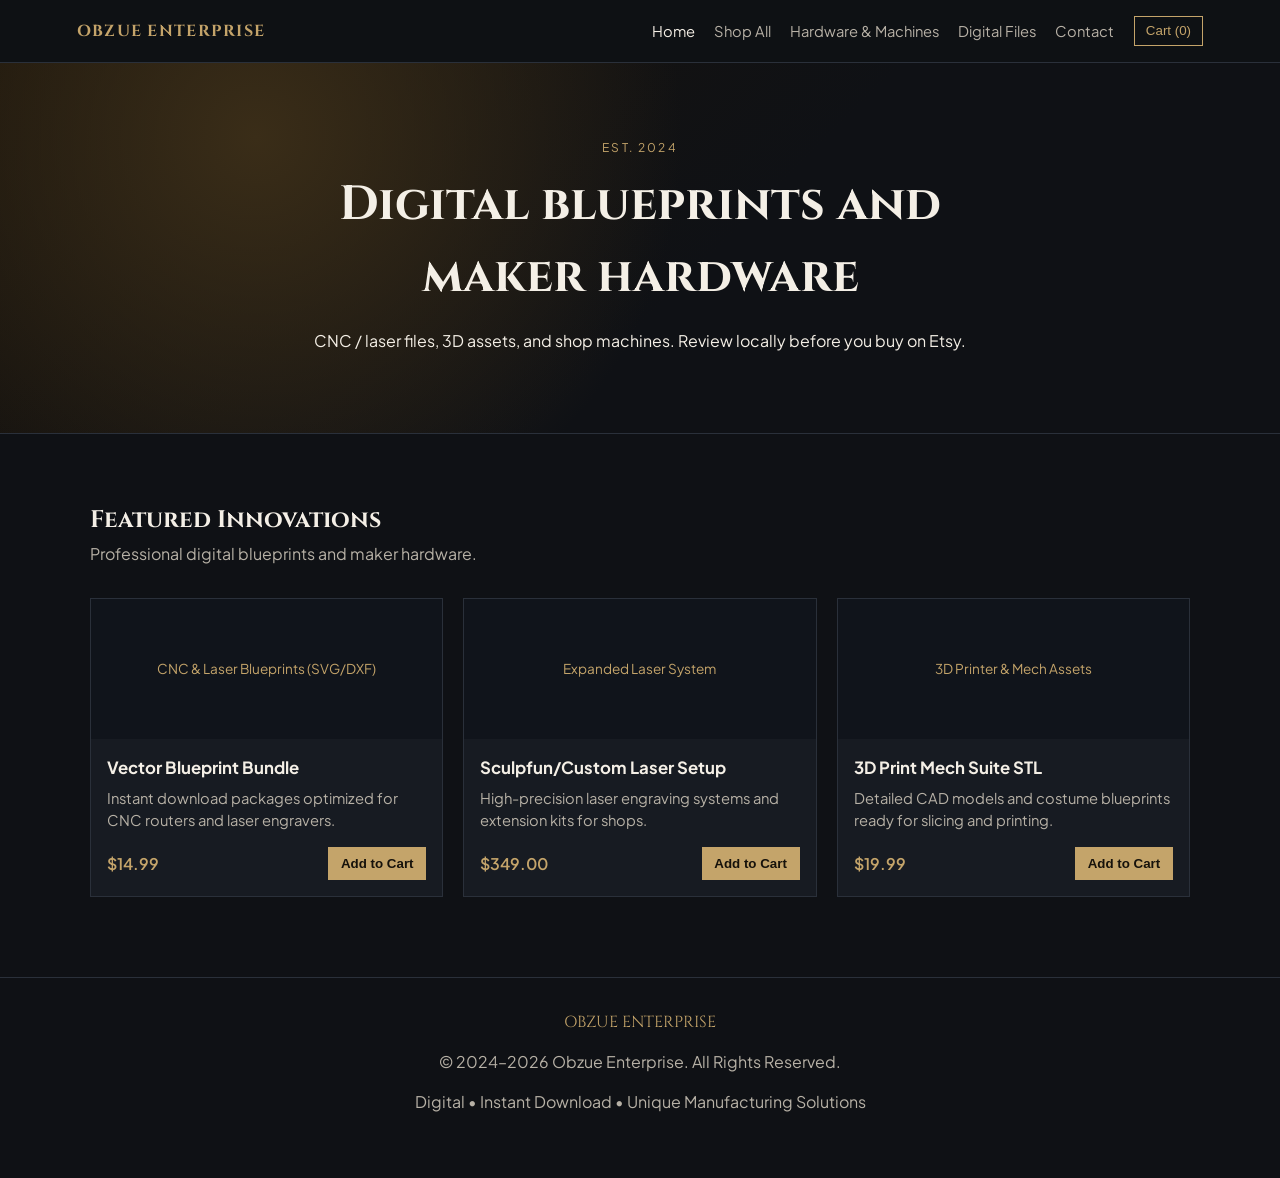
<file: index.html>
<!DOCTYPE html>
<html lang="en">
<head>
    <meta charset="UTF-8">
    <meta name="viewport" content="width=device-width, initial-scale=1.0">
    <title>Obzue Enterprise | Digital Downloads & Maker Hardware</title>
    <link href="https://fonts.googleapis.com/css2?family=Cinzel:wght@500;700&family=Plus+Jakarta+Sans:wght@300;400;600&display=swap" rel="stylesheet">
    <link rel="stylesheet" href="style.css">
</head>
<body>
    <header>
        <a href="index.html" class="nav-logo">OBZUE ENTERPRISE</a>
        <ul class="nav-menu">
            <li><a href="index.html" class="active">Home</a></li>
            <li><a href="shop.html">Shop All</a></li>
            <li><a href="hardware.html">Hardware & Machines</a></li>
            <li><a href="downloads.html">Digital Files</a></li>
            <li><a href="contact.html">Contact</a></li>
            <li><button class="cart-btn" id="cart-count" type="button">Cart (0)</button></li>
        </ul>
    </header>

    <section class="hero-banner" aria-label="Obzue Enterprise">
        <div class="hero-copy">
            <p class="eyebrow">Est. 2024</p>
            <h1>Digital blueprints and maker hardware</h1>
            <p>CNC / laser files, 3D assets, and shop machines. Review locally before you buy on Etsy.</p>
        </div>
    </section>

    <div class="container">
        <h2 class="section-title">Featured Innovations</h2>
        <p class="section-subtitle">Professional digital blueprints and maker hardware.</p>

        <div class="grid">
            <div class="card">
                <div class="card-img-placeholder">CNC &amp; Laser Blueprints (SVG/DXF)</div>
                <div class="card-content">
                    <div>
                        <h3 class="card-title">Vector Blueprint Bundle</h3>
                        <p class="card-desc">Instant download packages optimized for CNC routers and laser engravers.</p>
                    </div>
                    <div class="card-footer">
                        <span class="price">$14.99</span>
                        <button class="btn add-to-cart" type="button">Add to Cart</button>
                    </div>
                </div>
            </div>
            <div class="card">
                <div class="card-img-placeholder">Expanded Laser System</div>
                <div class="card-content">
                    <div>
                        <h3 class="card-title">Sculpfun/Custom Laser Setup</h3>
                        <p class="card-desc">High-precision laser engraving systems and extension kits for shops.</p>
                    </div>
                    <div class="card-footer">
                        <span class="price">$349.00</span>
                        <button class="btn add-to-cart" type="button">Add to Cart</button>
                    </div>
                </div>
            </div>
            <div class="card">
                <div class="card-img-placeholder">3D Printer &amp; Mech Assets</div>
                <div class="card-content">
                    <div>
                        <h3 class="card-title">3D Print Mech Suite STL</h3>
                        <p class="card-desc">Detailed CAD models and costume blueprints ready for slicing and printing.</p>
                    </div>
                    <div class="card-footer">
                        <span class="price">$19.99</span>
                        <button class="btn add-to-cart" type="button">Add to Cart</button>
                    </div>
                </div>
            </div>
        </div>
    </div>

    <footer>
        <div class="footer-brand">OBZUE ENTERPRISE</div>
        <p>&copy; 2024–2026 Obzue Enterprise. All Rights Reserved.</p>
        <p>Digital • Instant Download • Unique Manufacturing Solutions</p>
    </footer>
    <script src="script.js"></script>
</body>
</html>
</file>
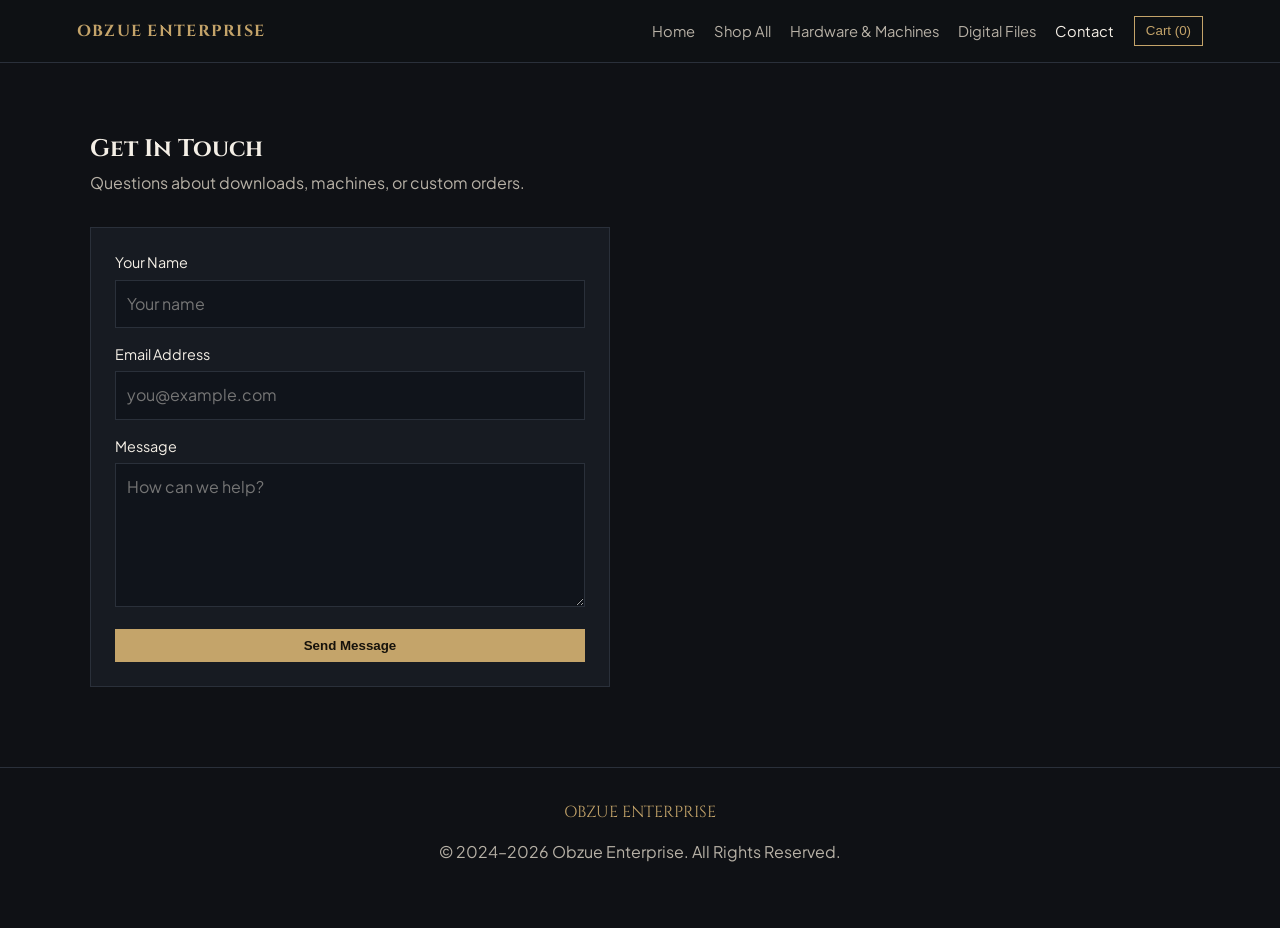
<file: contact.html>
<!DOCTYPE html>
<html lang="en">
<head>
    <meta charset="UTF-8">
    <meta name="viewport" content="width=device-width, initial-scale=1.0">
    <title>Contact Us | Obzue Enterprise</title>
    <link href="https://fonts.googleapis.com/css2?family=Cinzel:wght@500;700&family=Plus+Jakarta+Sans:wght@300;400;600&display=swap" rel="stylesheet">
    <link rel="stylesheet" href="style.css">
</head>
<body>
    <header>
        <a href="index.html" class="nav-logo">OBZUE ENTERPRISE</a>
        <ul class="nav-menu">
            <li><a href="index.html">Home</a></li>
            <li><a href="shop.html">Shop All</a></li>
            <li><a href="hardware.html">Hardware & Machines</a></li>
            <li><a href="downloads.html">Digital Files</a></li>
            <li><a href="contact.html" class="active">Contact</a></li>
            <li><button class="cart-btn" id="cart-count" type="button">Cart (0)</button></li>
        </ul>
    </header>
    <div class="container">
        <h2 class="section-title">Get In Touch</h2>
        <p class="section-subtitle">Questions about downloads, machines, or custom orders.</p>
        <div class="contact-form">
            <form id="contact-form" action="#" method="post">
                <div class="form-group">
                    <label for="name">Your Name</label>
                    <input type="text" id="name" name="name" required placeholder="Your name">
                </div>
                <div class="form-group">
                    <label for="email">Email Address</label>
                    <input type="email" id="email" name="email" required placeholder="you@example.com">
                </div>
                <div class="form-group">
                    <label for="message">Message</label>
                    <textarea id="message" name="message" rows="5" required placeholder="How can we help?"></textarea>
                </div>
                <button type="submit" class="btn" style="width: 100%;">Send Message</button>
                <p id="form-status" class="form-status" hidden></p>
            </form>
        </div>
    </div>
    <footer>
        <div class="footer-brand">OBZUE ENTERPRISE</div>
        <p>&copy; 2024–2026 Obzue Enterprise. All Rights Reserved.</p>
    </footer>
    <script src="script.js"></script>
</body>
</html>
</file>
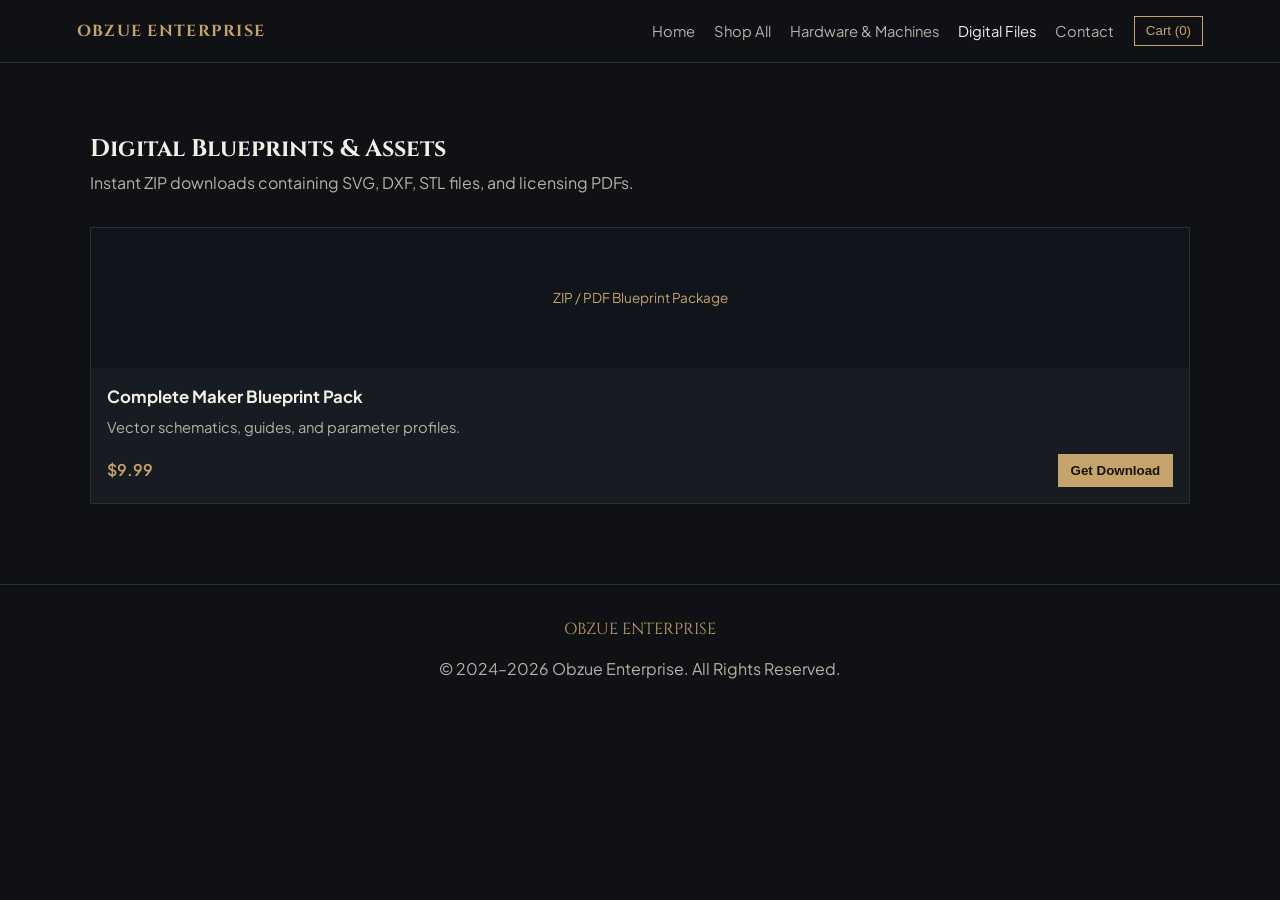
<file: downloads.html>
<!DOCTYPE html>
<html lang="en">
<head>
    <meta charset="UTF-8">
    <meta name="viewport" content="width=device-width, initial-scale=1.0">
    <title>Digital Downloads | Obzue Enterprise</title>
    <link href="https://fonts.googleapis.com/css2?family=Cinzel:wght@500;700&family=Plus+Jakarta+Sans:wght@300;400;600&display=swap" rel="stylesheet">
    <link rel="stylesheet" href="style.css">
</head>
<body>
    <header>
        <a href="index.html" class="nav-logo">OBZUE ENTERPRISE</a>
        <ul class="nav-menu">
            <li><a href="index.html">Home</a></li>
            <li><a href="shop.html">Shop All</a></li>
            <li><a href="hardware.html">Hardware & Machines</a></li>
            <li><a href="downloads.html" class="active">Digital Files</a></li>
            <li><a href="contact.html">Contact</a></li>
            <li><button class="cart-btn" id="cart-count" type="button">Cart (0)</button></li>
        </ul>
    </header>
    <div class="container">
        <h2 class="section-title">Digital Blueprints &amp; Assets</h2>
        <p class="section-subtitle">Instant ZIP downloads containing SVG, DXF, STL files, and licensing PDFs.</p>
        <div class="grid">
            <div class="card">
                <div class="card-img-placeholder">ZIP / PDF Blueprint Package</div>
                <div class="card-content">
                    <div>
                        <h3 class="card-title">Complete Maker Blueprint Pack</h3>
                        <p class="card-desc">Vector schematics, guides, and parameter profiles.</p>
                    </div>
                    <div class="card-footer">
                        <span class="price">$9.99</span>
                        <button class="btn add-to-cart" type="button">Get Download</button>
                    </div>
                </div>
            </div>
        </div>
    </div>
    <footer>
        <div class="footer-brand">OBZUE ENTERPRISE</div>
        <p>&copy; 2024–2026 Obzue Enterprise. All Rights Reserved.</p>
    </footer>
    <script src="script.js"></script>
</body>
</html>
</file>
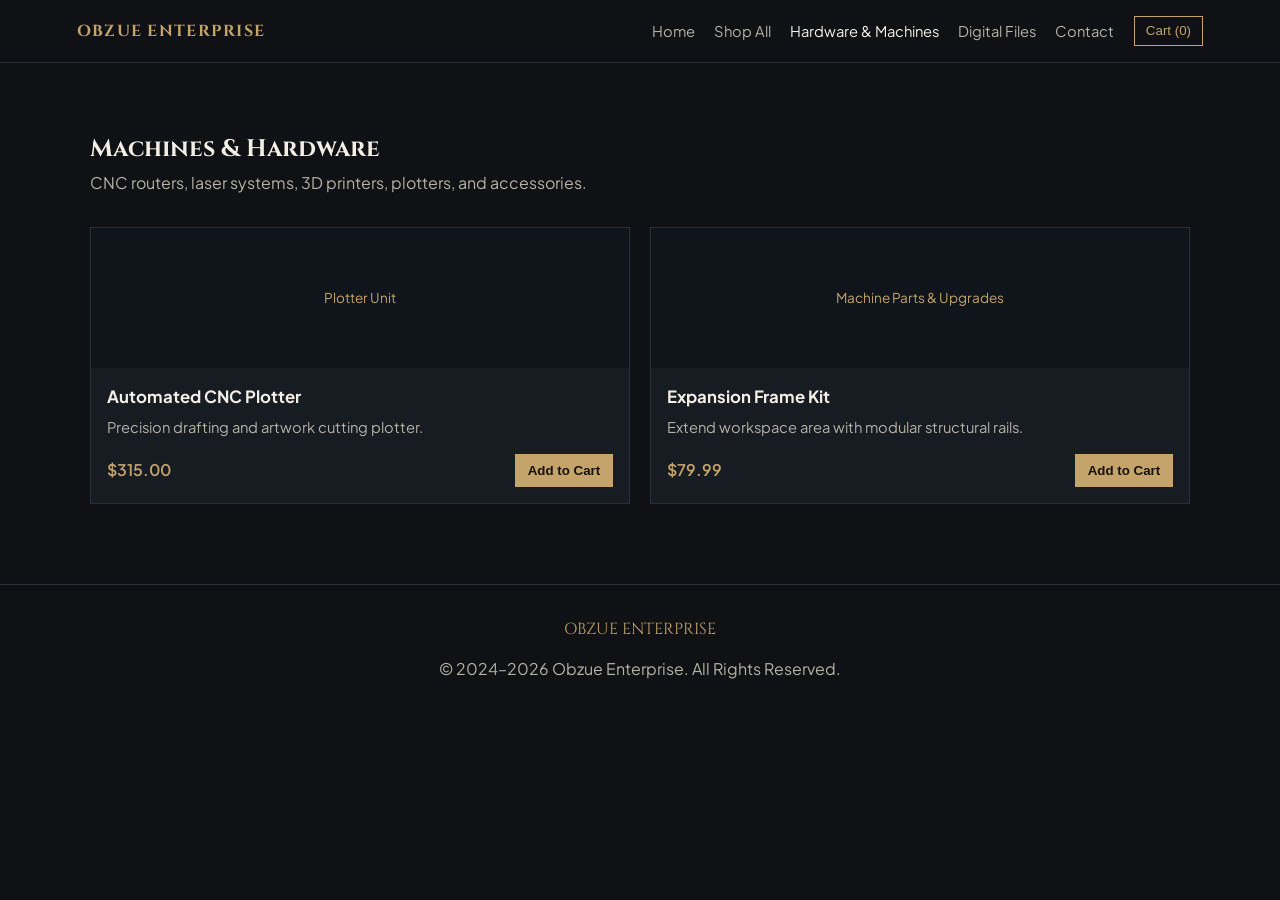
<file: hardware.html>
<!DOCTYPE html>
<html lang="en">
<head>
    <meta charset="UTF-8">
    <meta name="viewport" content="width=device-width, initial-scale=1.0">
    <title>Hardware & Machines | Obzue Enterprise</title>
    <link href="https://fonts.googleapis.com/css2?family=Cinzel:wght@500;700&family=Plus+Jakarta+Sans:wght@300;400;600&display=swap" rel="stylesheet">
    <link rel="stylesheet" href="style.css">
</head>
<body>
    <header>
        <a href="index.html" class="nav-logo">OBZUE ENTERPRISE</a>
        <ul class="nav-menu">
            <li><a href="index.html">Home</a></li>
            <li><a href="shop.html">Shop All</a></li>
            <li><a href="hardware.html" class="active">Hardware & Machines</a></li>
            <li><a href="downloads.html">Digital Files</a></li>
            <li><a href="contact.html">Contact</a></li>
            <li><button class="cart-btn" id="cart-count" type="button">Cart (0)</button></li>
        </ul>
    </header>
    <div class="container">
        <h2 class="section-title">Machines &amp; Hardware</h2>
        <p class="section-subtitle">CNC routers, laser systems, 3D printers, plotters, and accessories.</p>
        <div class="grid">
            <div class="card">
                <div class="card-img-placeholder">Plotter Unit</div>
                <div class="card-content">
                    <div>
                        <h3 class="card-title">Automated CNC Plotter</h3>
                        <p class="card-desc">Precision drafting and artwork cutting plotter.</p>
                    </div>
                    <div class="card-footer">
                        <span class="price">$315.00</span>
                        <button class="btn add-to-cart" type="button">Add to Cart</button>
                    </div>
                </div>
            </div>
            <div class="card">
                <div class="card-img-placeholder">Machine Parts &amp; Upgrades</div>
                <div class="card-content">
                    <div>
                        <h3 class="card-title">Expansion Frame Kit</h3>
                        <p class="card-desc">Extend workspace area with modular structural rails.</p>
                    </div>
                    <div class="card-footer">
                        <span class="price">$79.99</span>
                        <button class="btn add-to-cart" type="button">Add to Cart</button>
                    </div>
                </div>
            </div>
        </div>
    </div>
    <footer>
        <div class="footer-brand">OBZUE ENTERPRISE</div>
        <p>&copy; 2024–2026 Obzue Enterprise. All Rights Reserved.</p>
    </footer>
    <script src="script.js"></script>
</body>
</html>
</file>
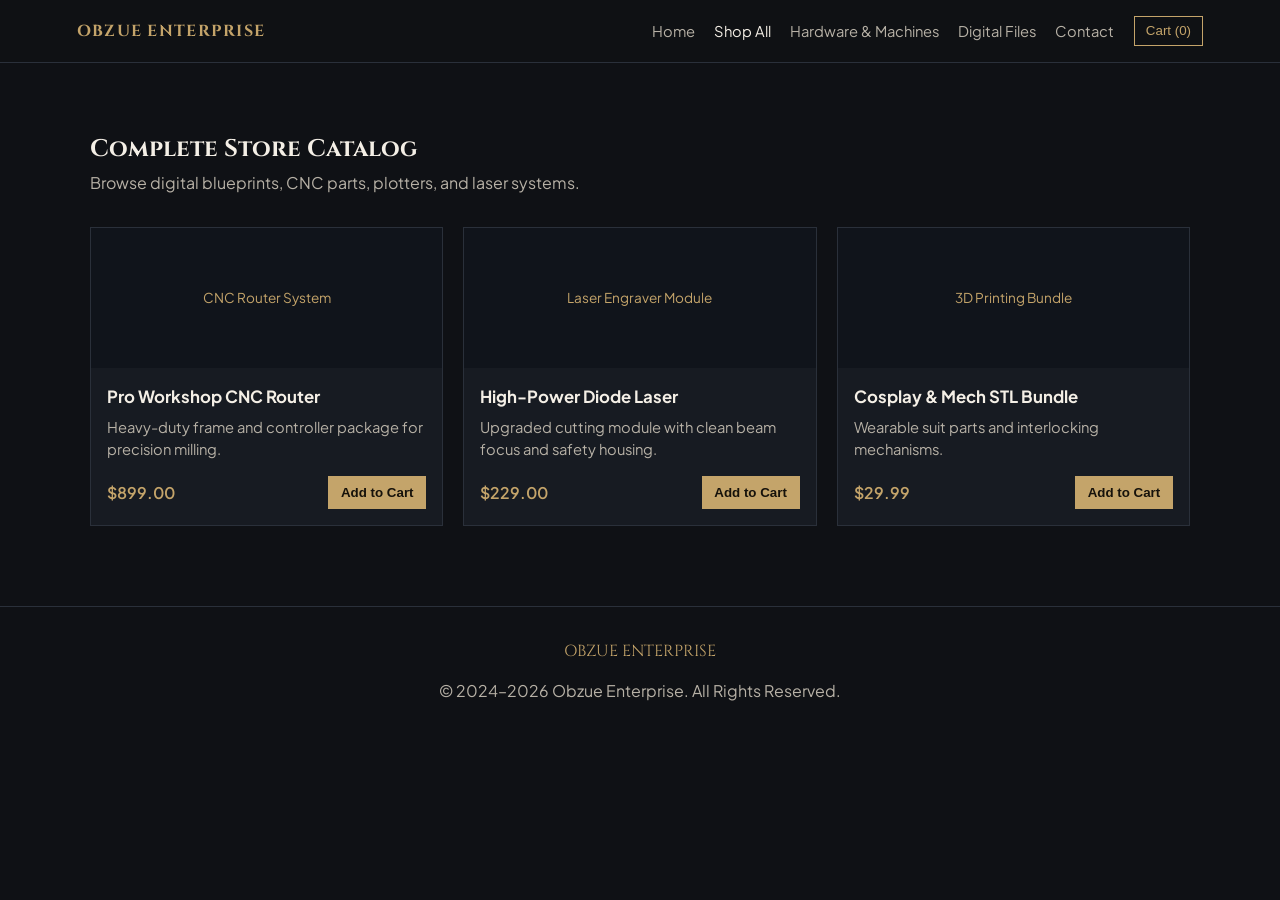
<file: shop.html>
<!DOCTYPE html>
<html lang="en">
<head>
    <meta charset="UTF-8">
    <meta name="viewport" content="width=device-width, initial-scale=1.0">
    <title>Shop All | Obzue Enterprise</title>
    <link href="https://fonts.googleapis.com/css2?family=Cinzel:wght@500;700&family=Plus+Jakarta+Sans:wght@300;400;600&display=swap" rel="stylesheet">
    <link rel="stylesheet" href="style.css">
</head>
<body>
    <header>
        <a href="index.html" class="nav-logo">OBZUE ENTERPRISE</a>
        <ul class="nav-menu">
            <li><a href="index.html">Home</a></li>
            <li><a href="shop.html" class="active">Shop All</a></li>
            <li><a href="hardware.html">Hardware & Machines</a></li>
            <li><a href="downloads.html">Digital Files</a></li>
            <li><a href="contact.html">Contact</a></li>
            <li><button class="cart-btn" id="cart-count" type="button">Cart (0)</button></li>
        </ul>
    </header>
    <div class="container">
        <h2 class="section-title">Complete Store Catalog</h2>
        <p class="section-subtitle">Browse digital blueprints, CNC parts, plotters, and laser systems.</p>
        <div class="grid">
            <div class="card">
                <div class="card-img-placeholder">CNC Router System</div>
                <div class="card-content">
                    <div>
                        <h3 class="card-title">Pro Workshop CNC Router</h3>
                        <p class="card-desc">Heavy-duty frame and controller package for precision milling.</p>
                    </div>
                    <div class="card-footer">
                        <span class="price">$899.00</span>
                        <button class="btn add-to-cart" type="button">Add to Cart</button>
                    </div>
                </div>
            </div>
            <div class="card">
                <div class="card-img-placeholder">Laser Engraver Module</div>
                <div class="card-content">
                    <div>
                        <h3 class="card-title">High-Power Diode Laser</h3>
                        <p class="card-desc">Upgraded cutting module with clean beam focus and safety housing.</p>
                    </div>
                    <div class="card-footer">
                        <span class="price">$229.00</span>
                        <button class="btn add-to-cart" type="button">Add to Cart</button>
                    </div>
                </div>
            </div>
            <div class="card">
                <div class="card-img-placeholder">3D Printing Bundle</div>
                <div class="card-content">
                    <div>
                        <h3 class="card-title">Cosplay &amp; Mech STL Bundle</h3>
                        <p class="card-desc">Wearable suit parts and interlocking mechanisms.</p>
                    </div>
                    <div class="card-footer">
                        <span class="price">$29.99</span>
                        <button class="btn add-to-cart" type="button">Add to Cart</button>
                    </div>
                </div>
            </div>
        </div>
    </div>
    <footer>
        <div class="footer-brand">OBZUE ENTERPRISE</div>
        <p>&copy; 2024–2026 Obzue Enterprise. All Rights Reserved.</p>
    </footer>
    <script src="script.js"></script>
</body>
</html>
</file>
<file: style.css>
:root {
  --bg: #0f1115;
  --panel: #171b22;
  --ink: #f4efe6;
  --muted: #b7b1a6;
  --gold: #c4a46a;
  --line: #2a303a;
}

* { box-sizing: border-box; }
html, body { margin: 0; padding: 0; }
body {
  font-family: "Plus Jakarta Sans", system-ui, sans-serif;
  background: var(--bg);
  color: var(--ink);
  line-height: 1.5;
  min-height: 100vh;
}

header {
  display: flex;
  justify-content: space-between;
  align-items: center;
  gap: 1rem;
  padding: 1rem 6vw;
  border-bottom: 1px solid var(--line);
  position: sticky;
  top: 0;
  background: rgba(15, 17, 21, 0.94);
  z-index: 10;
}
.nav-logo {
  font-family: Cinzel, serif;
  color: var(--gold);
  text-decoration: none;
  letter-spacing: 0.08em;
  font-weight: 700;
}
.nav-menu {
  display: flex;
  flex-wrap: wrap;
  gap: 0.9rem 1.2rem;
  list-style: none;
  margin: 0;
  padding: 0;
  align-items: center;
}
.nav-menu a {
  color: var(--muted);
  text-decoration: none;
  font-size: 0.92rem;
}
.nav-menu a.active, .nav-menu a:hover { color: var(--ink); }
.cart-btn {
  background: transparent;
  border: 1px solid var(--gold);
  color: var(--gold);
  padding: 0.4rem 0.7rem;
  cursor: pointer;
}

.hero-banner {
  min-height: 280px;
  display: grid;
  place-items: center;
  padding: 4rem 6vw;
  background:
    radial-gradient(circle at 20% 20%, #3a2d18 0%, transparent 40%),
    linear-gradient(135deg, #1a140c, #0f1115 55%);
  border-bottom: 1px solid var(--line);
}
.hero-copy { max-width: 720px; text-align: center; }
.hero-copy h1 {
  font-family: Cinzel, serif;
  font-size: clamp(1.8rem, 4vw, 3rem);
  margin: 0.3rem 0 0.8rem;
}
.eyebrow { letter-spacing: 0.18em; text-transform: uppercase; color: var(--gold); font-size: 0.75rem; }

.container { width: min(1100px, 90vw); margin: 0 auto; padding: 3rem 0 5rem; }
.section-title { font-family: Cinzel, serif; margin-bottom: 0.3rem; }
.section-subtitle { color: var(--muted); margin-top: 0; margin-bottom: 2rem; }

.grid {
  display: grid;
  grid-template-columns: repeat(auto-fit, minmax(240px, 1fr));
  gap: 1.25rem;
}
.card {
  background: var(--panel);
  border: 1px solid var(--line);
  display: flex;
  flex-direction: column;
}
.card-img-placeholder {
  min-height: 140px;
  display: grid;
  place-items: center;
  text-align: center;
  padding: 1rem;
  background: #10141b;
  color: var(--gold);
  font-size: 0.85rem;
}
.card-content { padding: 1rem; display: flex; flex-direction: column; gap: 1rem; flex: 1; }
.card-title { margin: 0 0 0.4rem; font-size: 1.05rem; }
.card-desc { margin: 0; color: var(--muted); font-size: 0.92rem; }
.card-footer { display: flex; justify-content: space-between; align-items: center; gap: 0.75rem; }
.price { color: var(--gold); font-weight: 600; }
.btn {
  background: var(--gold);
  color: #16120b;
  border: 0;
  padding: 0.55rem 0.8rem;
  cursor: pointer;
  font-weight: 600;
}
.btn:hover { filter: brightness(1.08); }

.contact-form {
  max-width: 520px;
  background: var(--panel);
  border: 1px solid var(--line);
  padding: 1.5rem;
}
.form-group { margin-bottom: 1rem; }
label { display: block; margin-bottom: 0.35rem; font-size: 0.9rem; }
input, textarea {
  width: 100%;
  background: #10141b;
  color: var(--ink);
  border: 1px solid var(--line);
  padding: 0.7rem;
  font: inherit;
}
.form-status { margin-top: 1rem; color: var(--gold); }

footer {
  border-top: 1px solid var(--line);
  padding: 2rem 6vw 3rem;
  color: var(--muted);
  text-align: center;
}
.footer-brand { font-family: Cinzel, serif; color: var(--gold); margin-bottom: 0.4rem; }

@media (max-width: 720px) {
  header { flex-direction: column; align-items: flex-start; }
}
</file>
